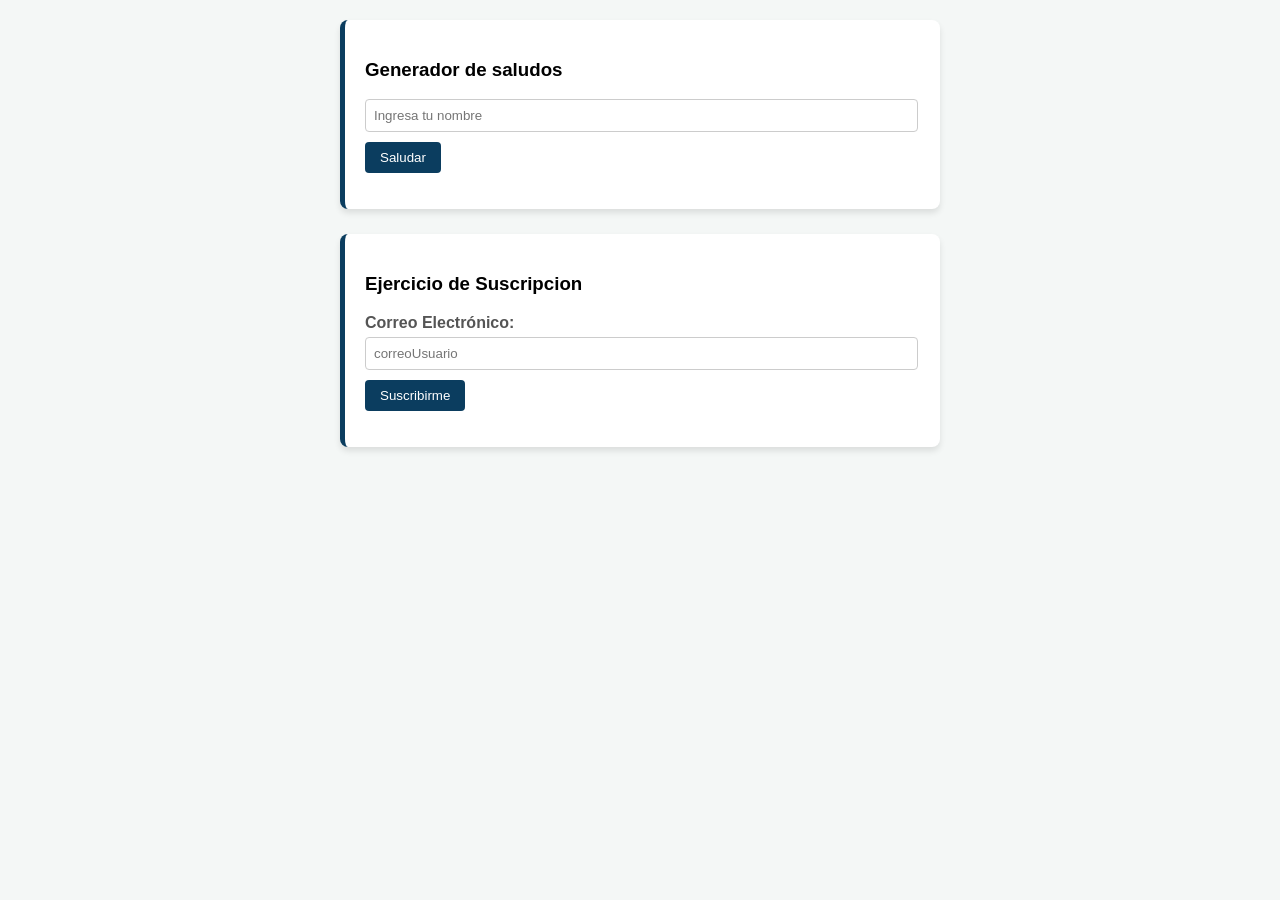
<file: Practica CW 1/index.html>
<!DOCTYPE html>
<html lang="en">
<head>
    <meta charset="UTF-8">
    <meta name="viewport" content="width=device-width, initial-scale=1.0">
    <link rel="stylesheet" href="styles.css">
    <title>Ejercicios practicos del DOM</title>
</head>
<body>
    <div class="tarjeta">
        <h3>Generador de saludos</h3>
        <input type="text" id="nombreUsuario" placeholder="Ingresa tu nombre">
        <button id="btnSaludar">Saludar</button>
        <p id="mensaje" style="color: cadetblue;"></p>
    </div>
    <div class="tarjeta">
        <h3>Ejercicio de Suscripcion</h3>
        <form id="formSuscripcion">
            <label for="correoUsuario">Correo Electrónico:</label>
            <input type="email" id="correoUsuario" placeholder="correoUsuario" required>
            <button type="submit">Suscribirme</button>
        </form>
        <p id="mensajeEnvio" style="color: rgb(70, 167, 40);"></p>
    </div>
    <script src="script.js"></script>
</body>
</html>
</file>
<file: Practica CW 1/styles.css>
body {
font-family: 'Segoe UI', sans-serif;
background-color: #f4f7f6;
padding: 20px;
max-width: 600px;
margin: 0 auto;
}
h2 {
text-align: center;
color: #333;
}
.tarjeta {
background-color: white;
padding: 20px;
border-radius: 8px;
box-shadow: 0 4px 6px rgba(0,0,0,0.1);
margin-bottom: 25px;
border-left: 5px solid #0b3d5f;
}
input {
padding: 8px;
margin-right: 10px;
margin-bottom: 10px;
border: 1px solid #ccc;
border-radius: 4px;
width: calc(100% - 20px);
}
button {
padding: 8px 15px;
background-color: #0b3d5f;
color: white;
border: none;
border-radius: 4px;
cursor: pointer;
}
button:hover {
background-color: #082b44;
}
label {
display: block;
margin-bottom: 5px;
font-weight: bold;
color: #555;
}
</file>
